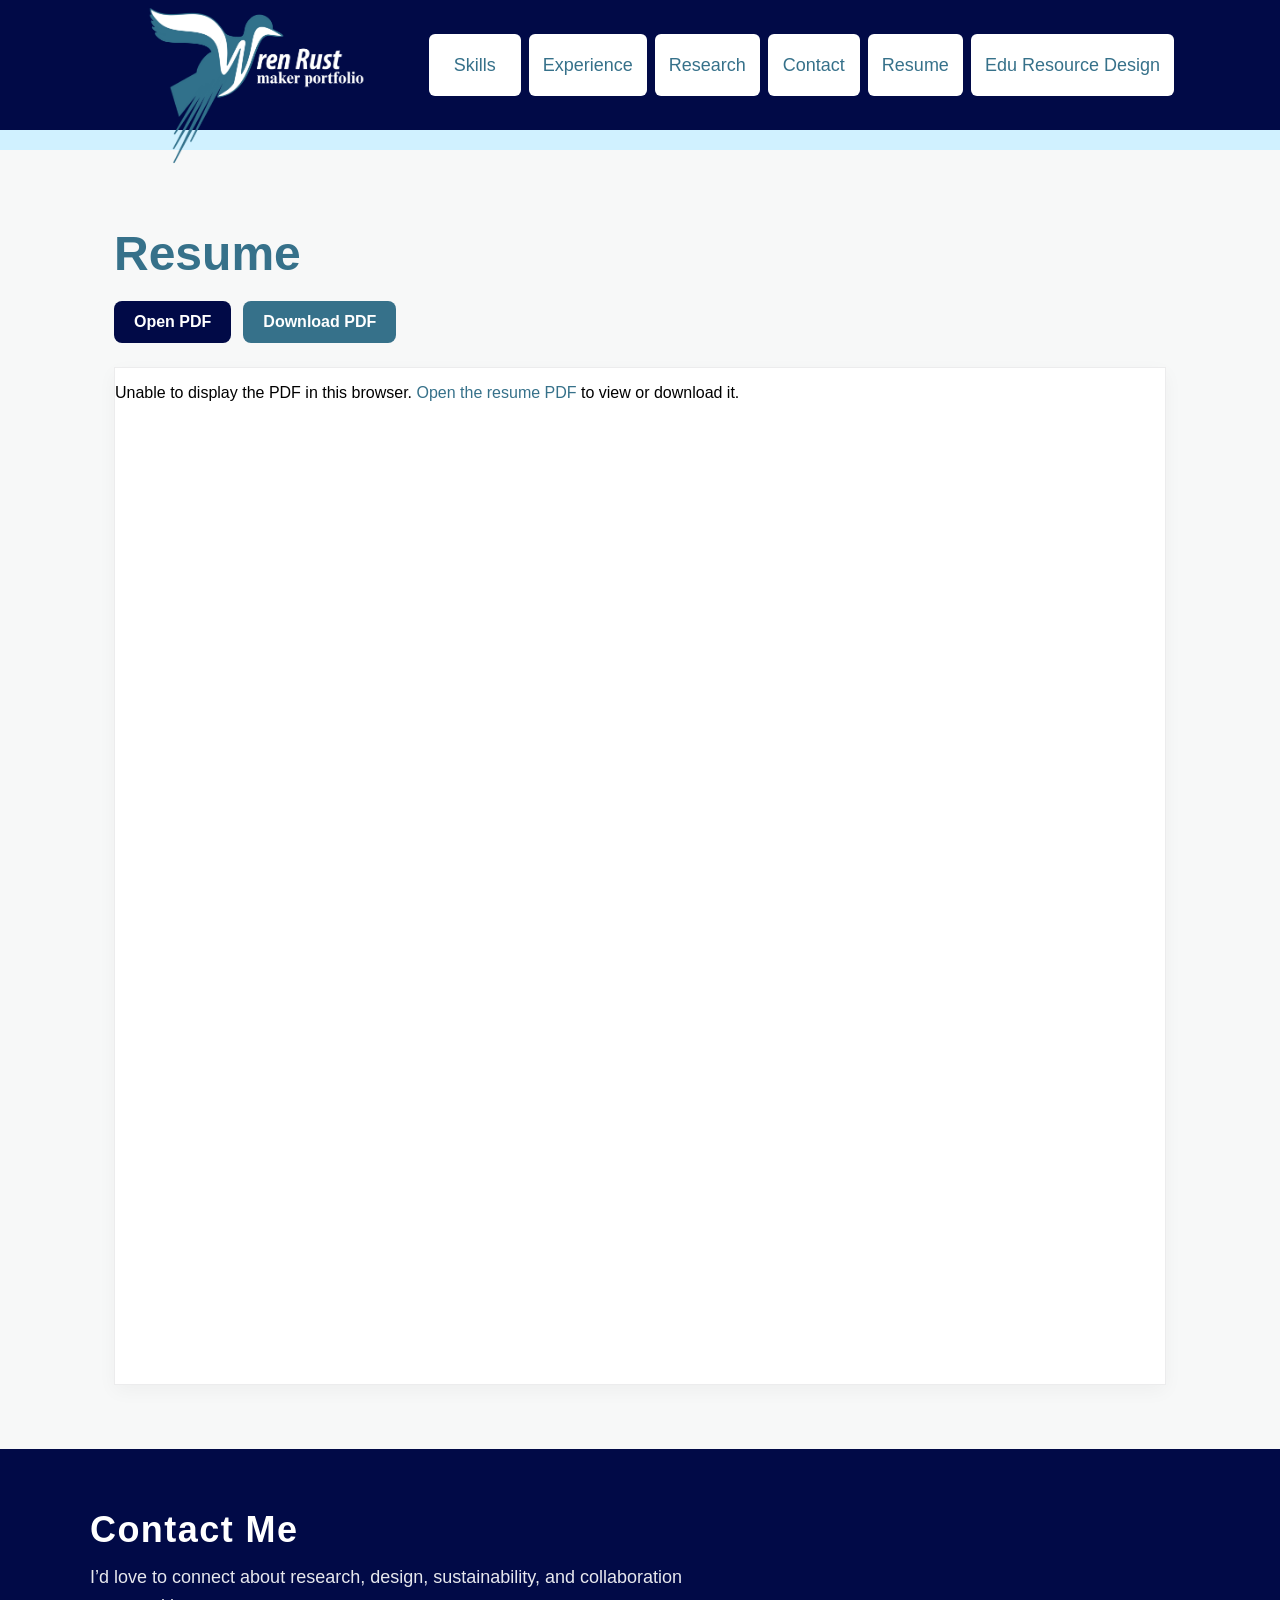
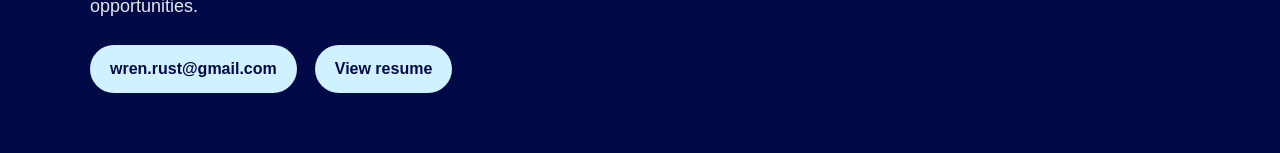
<file: resume.html>
<!DOCTYPE html>
<html lang="en">
<head>
    <meta charset="UTF-8">
    <meta name="viewport" content="width=device-width, initial-scale=1.0">
    <title>Resume | Wren Rust</title>
    <link rel="stylesheet" href="CSS/stylesheet.css" type="text/css">
</head>
<body>
    <div id="header">
        <div id="headerGroup">
            <a href="index.html"><img src="Assets/LogoFinalRust.pdf.png" alt="Wren Rust home" id="logo"></a>
            <ul id="headingThing">
                
                <li id="liSkills" class="header"><a href="index.html#skills">Skills</a></li>
                <li id="liAbout" class="header"><a href="index.html#experience">Experience</a></li>
                <li id="liVisual" class="header"><a href="index.html#research">Research</a></li>
                <li class="header"><a href="#contact">Contact</a></li>
                <li class="header"><a href="resume.html">Resume</a></li>
                <li id="liDesign" class="header"><a href="tpt.html">Edu Resource Design</a></li>
            </ul>
        </div>
    </div>
    <div id="blank"><p></p></div>

    <main id="mainContainer">
        <section id="resumePage" aria-labelledby="resumeTitle">
            <h1 id="resumeTitle">Resume</h1>

            <div class="resume-actions">
                <a href="ResumeFall2026.pdf" target="_blank" rel="noopener" class="resume-button">Open PDF</a>
                <a href="ResumeFall2026.pdf" download class="resume-button secondary">Download PDF</a>
            </div>

            <div class="resume-frame">
                <object data="ResumeFall2026.pdf" type="application/pdf" aria-label="Resume PDF preview">
                    <p>Unable to display the PDF in this browser. <a href="ResumeFall2026.pdf">Open the resume PDF</a> to view or download it.</p>
                </object>
            </div>
        </section>

        <section id="contact" class="contact-section">
            <div class="contact-content">
                <h2 id="contactMe">Contact Me</h2>
                <p>I’d love to connect about research, design, sustainability, and collaboration opportunities.</p>
                <div class="contact-links">
                    <a href="mailto:wren.rust@gmail.com">wren.rust@gmail.com</a>
                    <a href="resume.html">View resume</a>
                </div>
            </div>
        </section>
    </main>
</body>
</html>
</file>
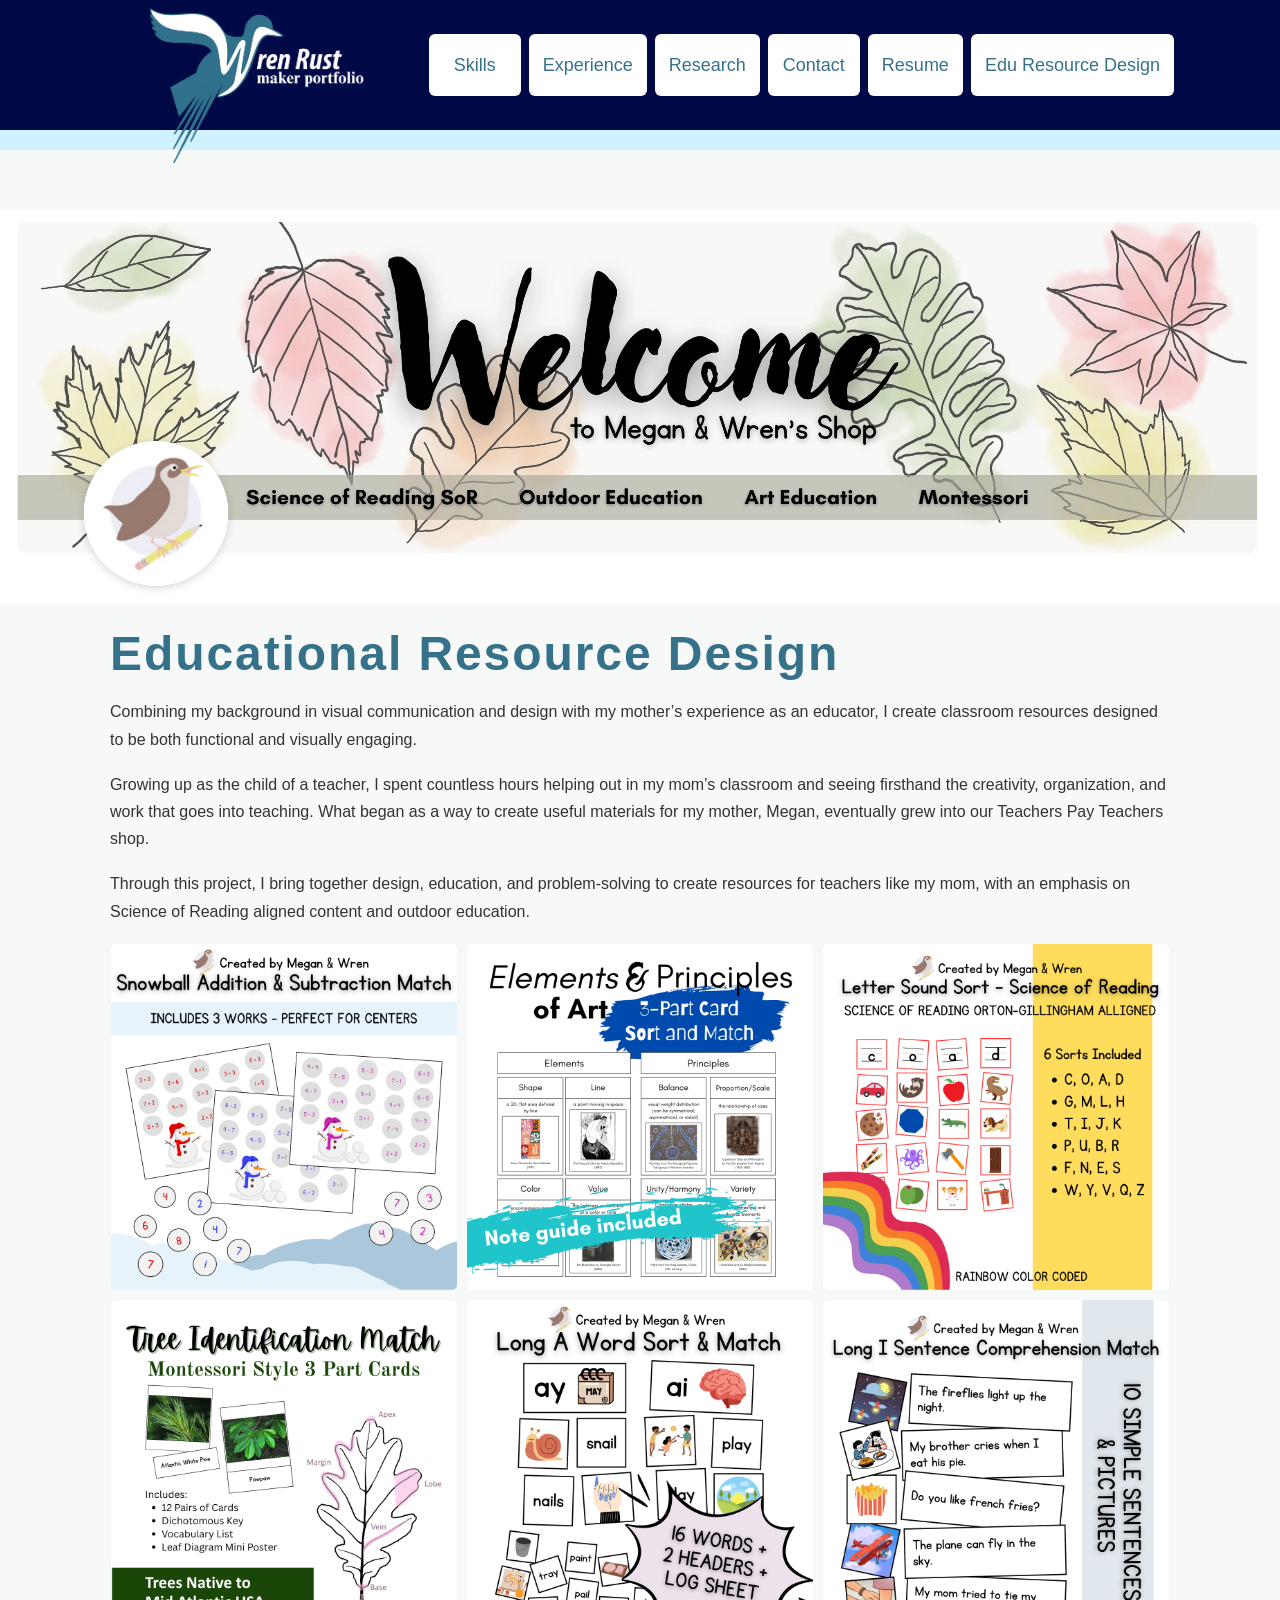
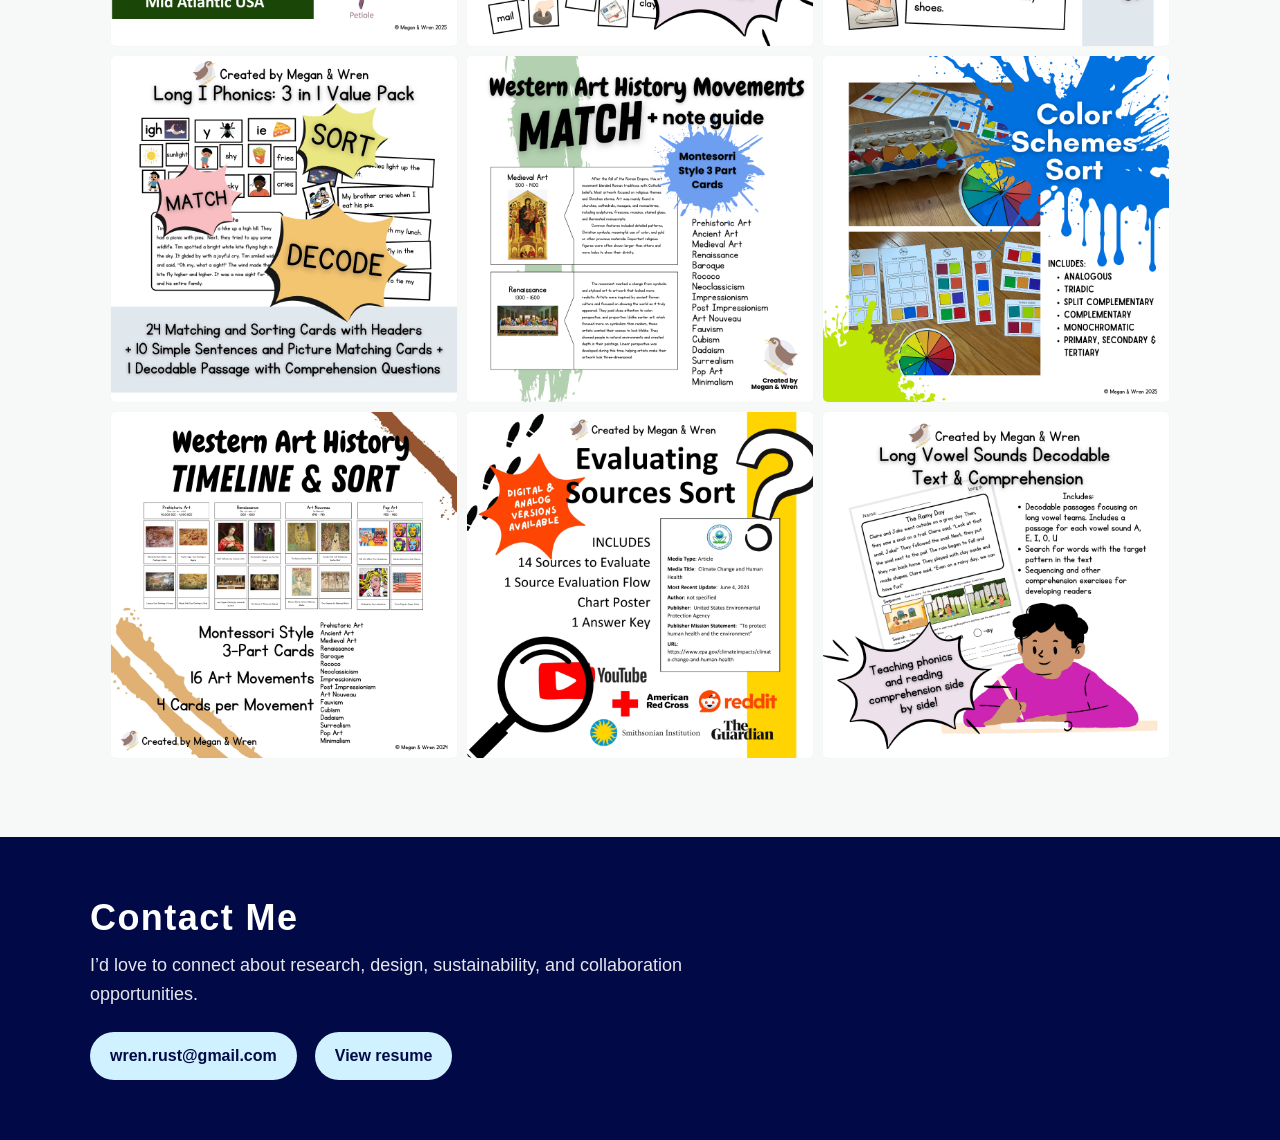
<file: tpt.html>
<!DOCTYPE html>
<html lang="en">
<head>
    <meta charset="UTF-8">
    <meta name="viewport" content="width=device-width, initial-scale=1.0">
    <title>Educational Resource Design | Wren Rust</title>
    <link rel="stylesheet" href="CSS/stylesheet.css" type="text/css">
</head>
<body>
    <div id="header">
        <div id="headerGroup">
            <a href="index.html"><img src="Assets/LogoFinalRust.pdf.png" alt="Wren Rust home" id="logo"></a>
            <ul id="headingThing">
                
                <li id="liSkills" class="header"><a href="index.html#skills">Skills</a></li>
                <li id="liAbout" class="header"><a href="index.html#experience">Experience</a></li>
                <li id="liVisual" class="header"><a href="index.html#research">Research</a></li>
                <li class="header"><a href="#contact">Contact</a></li>
                <li class="header"><a href="resume.html">Resume</a></li>
                <li id="liDesign" class="header"><a href="tpt.html">Edu Resource Design</a></li>
            </ul>
        </div>
    </div>
    <div id="blank"><p></p></div>

    <main id="mainContainer">
        <section id="tpt" aria-labelledby="tptTitle">
            <img src="Assets/TPT/background.png" alt="Educational Resource Design" id="tptBanner">
            <h1 id="tptTitle">Educational Resource Design</h1>
            <p>Combining my background in visual communication and design with my mother’s experience as an educator, I create classroom resources designed to be both functional and visually engaging.</p>
            <p>Growing up as the child of a teacher, I spent countless hours helping out in my mom’s classroom and seeing firsthand the creativity, organization, and work that goes into teaching. What began as a way to create useful materials for my mother, Megan, eventually grew into our Teachers Pay Teachers shop.</p>
            <p>Through this project, I bring together design, education, and problem-solving to create resources for teachers like my mom, with an emphasis on Science of Reading aligned content and outdoor education.</p>
            
            <div id="tptGrid" class="tpt-grid"></div>
        </section>

        <section id="contact" class="contact-section">
            <div class="contact-content">
                <h2 id="contactMe">Contact Me</h2>
                <p>I’d love to connect about research, design, sustainability, and collaboration opportunities.</p>
                <div class="contact-links">
                    <a href="mailto:wren.rust@gmail.com">wren.rust@gmail.com</a>
                    <a href="resume.html">View resume</a>
                </div>
            </div>
        </section>
    </main>

    <script src="tpt.js"></script>
</body>
</html>
</file>
<file: CSS/stylesheet.css>
/* Define custom font */
@font-face {
    font-family: 'bodonimoda';
    src: url('../type/bodonimoda-variablefont_opszwght-webfont.woff') format('woff'),
         url('../type/bodonimoda-variablefont_opszwght-webfont.woff2') format('woff2');
    font-weight: normal;
    font-style: normal;
}

/* Global reset / base */
* { box-sizing: border-box; }
html,body { height: 100%; }
body {
    margin: 0;
    padding: 0;
    font-family: Verdana, Geneva, Tahoma, sans-serif;
    /*background-color: #f7f8f8; */
    background-color: #f7f8f8;
    
    -webkit-font-smoothing: antialiased;
    -moz-osx-font-smoothing: grayscale;
    
}

/* Header: full-width bar, centered content */
#header {
    width: 100%;
    background-color: #010a47;
    padding: 14px 0;
    margin-bottom: 0px;
    display: flex;
    justify-content: center;
    height: 130px;
    align-items: center;
    overflow: visible; /* allow children (logo) to extend outside the bar */
    position: relative; /* enable z-index stacking */
    z-index: 5;         /* keep header below overlapping image */
}

/* Center header content (logo/nav) */
#headerGroup {
    width: 100%;
    max-width: 1100px;
    display: flex;
    align-items: center;
    justify-content: space-between; /* center header text / nav */
    padding: 0 16px;
    gap: 12px;
    
}

/* Logo: larger and overlapping the navbar */
#logo {
    height: 170px;           /* slightly larger on desktop */
    max-width: none;         /* allow height-based sizing */
    object-fit: contain;
    margin: 5px;
    margin-left: 40px;
    margin-top: 50px;               /* remove extra margin so negative offset works */
    position: relative;
                 /* lift the logo so it extends above the navbar */
    z-index: 10;             /* keep logo visually on top */
    transition: height 200ms ease, top 200ms ease;
}

a {
  text-decoration: none;
  color: #36718A;
}

/* Nav list: keep items centered and force a uniform height */
#headingThing {
    display: flex;               /* horizontal layout */
    gap: 8px;
    list-style: none;
    margin: 12px 0;
    padding: 0;
    align-items: stretch;        /* stretch children to the same height */
    justify-content: center;     /* center the group inside the header */
    font-family: Impact, Haettenschweiler, 'Arial Narrow Bold', sans-serif;
    font-size: 18px;
    color: white;
    height: 62px;  
               /* fixed row height for uniform buttons */
}

/* Nav items: fixed height, flexible width, centered content */
.header {
    background-color: #ffffff;
    color: #111;
    padding: 0 14px;             /* horizontal padding only */
    border-radius: 6px;
    display: inline-flex;
    align-items: center;
    justify-content: center;
    min-width: 92px;            /* ensures a reasonable button width */
    height: 100%;                /* fill the #headingThing height */
    box-sizing: border-box;
}

/* Main container centered and fluid */
#mainContainer {
    width: 100%;
    margin: 0 auto; /* moved up under navbar */
    padding: 0; /* remove the outer gutter so edge-to-edge sections can touch the viewport */
    background-color: transparent; /* removed white box */
    display: flex;
    justify-content: center;
    flex-direction: column;
    align-items: center;
    box-sizing: border-box;
}

#aboutSection {
    width: 100%;
    max-width: 1100px;
    background-color: transparent;
    padding: 0; /* remove the side gutter so the slider reaches the viewport edge */
    position: relative;
    box-sizing: border-box;
}

#blank {
    height: 20px;
    background-color: #d0f1ff;
    margin: 0;
    padding: 0;
    width: 100%;
    overflow: hidden; /* prevents child margins from collapsing and creating a gap */
    display: flex;    /* optional: keeps content centered if any */
    align-items: center;
}

/* reset paragraph defaults inside #blank */
#blank p {
    margin: 0;
    padding: 0;
}

/* About area flows naturally */
#aboutBox {
    display: flex;
    gap: 20px;
    align-items: flex-start;
    position: relative;
    margin-bottom: 0; /* reduced to remove gap above #skills */
    
}

/* Speech bubble image responsive */
#speechBubble {
    width: auto;
    max-width: 320px;
    height: auto;
    display: block;
}

/* About card */
#about {
    flex: 1 1 320px;
    padding: 12px;
}

/* About heading and text */
#aboutSub {
    font-size: 32px;
    margin: 6px 0;
    font-style: italic;
    text-align: left;
}

#aboutText {
    font-size: 18px;
    line-height: 1.5;
    text-align: left;
    margin-top: 8px;
}

#aboutWords {
    font-size: 15px;
    line-height: 1.5;
    text-align: left;
    margin-top: 8px;
}

/* Skills section: fluid, wraps items */
#skills {
    /* make this section full-bleed even when inside a max-width parent */
    width: 100vw;
    margin-left: calc(50% - 50vw);
    padding: 20px 8px;
    margin-top: 0;
    background-color: #C4E2BF;
    height: 350px;
    box-sizing: border-box;
    display: flex;
    flex-direction: row;
    flex-wrap: wrap;
    justify-content: space-between;
    align-items: center;
    
}


#skillsTitle {
    
    font-size: 80px;
    font-weight: 600;
    color: #f7f8f8;;
    letter-spacing: 0.4px;
    text-transform: uppercase;
    writing-mode: vertical-rl;
    transform: rotate(180deg);
    justify-self: center;
    transform-origin: center center;
    margin-left: 70px;
    margin-right: 0px;
}

/* Use a compact responsive grid for skill cards */
#skillStuff {
    display: grid;
    width: 100%;
    grid-template-columns: repeat(4, minmax(0, 1fr));
    gap: 12px;
    align-items: start;
}

/* Minimal card style */
.skillz {
    background: rgba(255,255,255,0.9);
    color: #111;
    padding: 12px;             /* slightly increased for balance */
    border-radius: 6px;
    border: 1px solid rgba(16,24,32,0.06);
    box-shadow: none;
    transition: transform 160ms ease, box-shadow 160ms ease;
    display: flex;
    flex-direction: column;
    gap: 6px;
    height: 200px;
    align-items: center;       /* center contents horizontally */
    text-align: center;        /* center text inside */
    justify-content: center;   /* vertically center content if desired */
}

/* Heading inside card simplified */
.skillz h2 {
    margin: 0;
    font-size: 14px;
    font-weight: 600;
    text-transform: uppercase;
    color: #222;
    text-align: center;
}

/* List styling small and unobtrusive */
.skillz ul {
    list-style: none;          /* remove bullets */
    margin: 0;
    padding: 0;                /* remove left padding */
    font-size: 14px;
    line-height: 1.4;
    color: #444;
    width: 100%;
}

/* optional: small vertical spacing between list items */
.skillz ul li {
    padding: 2px 0;
}

/* Subtle hover affordance */
.skillz:hover {
    transform: translateY(-4px);
    box-shadow: 0 6px 18px rgba(10,12,14,0.06);
}

/* Visual / art section flows after skills */
#visual {
    width: 100%;
    position: relative;
    margin-top: 24px;
    padding-bottom: 12px;
}

/* Art images wrapper */
#artImages {
    width: 100%;
    display: flex;
    flex-direction: column;
    align-items: center;
}

/* Visual title */
#visualTitle {
    margin-top: 0;
    margin-bottom: 12px;
    font-size: 36px;
}

/* Dropdown wrapper for the art grid */
.visual-dropdown {
    width: 100%;
    max-width: 1100px;
    margin: 24px auto 0;
    background: #ffffff;
    border: 2px solid rgba(1, 10, 71, 0.12);
    border-radius: 14px;
    box-shadow: 0 8px 18px rgba(1, 10, 71, 0.05);
    overflow: hidden;
}

/* Summary (the visible toggle) */
.visual-dropdown summary {
    list-style: none;
    cursor: pointer;
    padding: 24px;
    background: #ffffff;
    color: #010a47;
    font-size: 22px;
    font-weight: 700;
    border-radius: 12px;
    display: block;
    outline: none;
    user-select: none;
}

/* remove default triangle in WebKit/Blink */
.visual-dropdown summary::-webkit-details-marker { display: none; }

/* when open, square off the bottom corners so content looks connected */
.visual-dropdown[open] summary {
    border-bottom-left-radius: 0;
    border-bottom-right-radius: 0;
}

/* content area when dropdown is open */
.visual-dropdown > #visual {
    padding: 0 24px 24px;
    background: #ffffff;
}

/* small animation for open/close (progressive enhancement) */
.visual-dropdown[open] > #visual {
    animation: fadeIn 180ms ease;
}

@keyframes fadeIn {
    from { opacity: 0; transform: translateY(-6px); }
    to   { opacity: 1; transform: translateY(0); }
}

/* ensure art grid spacing behaves inside the dropdown */
#imgs.art-grid {
    margin-top: 8px;
}

/* allow a figure to span two columns in the art grid */
#imgs.art-grid figure.span-2 {
    grid-column: span 2;
}

/* don't force spanning on narrow screens */
@media (max-width: 720px) {
    #imgs.art-grid figure.span-2 {
        grid-column: span 1;
    }
}

/* Logo design section: fluid and padded */
#logoDesign {
    width: 100%;
    background-color: #C4E2BF;
    padding: 28px 16px;
    margin-top: 28px;
}

/* Logo images area */
#logoImages {
    display: flex;
    gap: 16px;
    flex-wrap: wrap;
    justify-content: center;
    align-items: center;
    width: 100%;
    max-width: 1100px;
    margin: 0 auto;
}

.logo {
    height: auto;
    max-height: 220px;
    width: auto;
    max-width: 33%;
}

/* Decorative outline / rectangle are not absolutely positioned anymore */
#outline, #rectangle {
    
    width: 100%;
    max-width: 1100px;
    margin: 0px;
    
    padding: 20px;
    background-color: transparent;
    

    /* add an explicit visible border and subtle shadow */
    border: 5px solid rgba(255,255,255,0.95);
    box-shadow: 0 6px 20px rgba(10,12,14,0.06);
    box-sizing: border-box;
    display: flex;
    flex-direction: column;
}

#rectangle {
    
    margin-right: auto;
    
}

#skillsContent {
    display: flex;
    flex-direction: row;
    gap: 12px;
    justify-content: center;
    align-items: center;
    width: 100%;
    max-width: 1100px;
    margin: 0 auto;
}






/* Head boxes should be fluid */
.headBox, .headMini {
    width: 100%;
    max-width: 1100px;
    margin: 0 auto;
    padding: 0 16px;
}

/* Lines used as separators */
.line {
    height: 24px;
    background-color: white;
    width: 100%;
    margin-top: 20px;
}

/* Typography adjustments */
h1 {
    font-size: 48px;
    margin: 12px 0;
    color: #36718A;
    font-family: Impact, Haettenschweiler, 'Arial Narrow Bold', sans-serif;
}

h2 {
    font-size: 20px;
    font-style: italic;
    margin: 8px 0;
}


#rddc {
    display: flex;
    align-items: flex-start;
    gap: 24px;
    width: 100%;
    max-width: 1100px;
    margin: 32px auto;
}

#experience{
    width: 100vw;
    margin-left: calc(50% - 50vw);
    border-bottom: 40px solid #010a47;
    
    box-sizing: border-box;
    background-color: #f7f8f8;
}
#experienceContent{
    width: min(1100px, calc(100% - 32px));
    margin: 0 auto;
    text-align: center;
    background-color: transparent;
    padding: 24px 0;
    box-sizing: border-box;
}

#workTitle {
    width: 100vw;
    margin: 0 0 32px calc(50% - 50vw);
    padding: 18px 20px;
    background-color: #010a47;
    border-top: #f7f8f8 20px solid;
    color: #ffffff;
    text-align: center;
}

#rddcPoster {
    flex: 0 0 220px;
    width: 400px;
    height: auto;
}

#rddcPosterFigure {
    flex: 0 0 400px;
    width: 400px;
    margin: 0;
}

#rddcPosterFigure figcaption {
    margin-top: 8px;
    text-align: left;
    font-size: 16px;
    font-weight: 700;
}

#rddc p {
    flex: 1;
    margin: 0;
    text-align: left;
}

#rddcText {
    display: flex;
    flex-direction: column;
    text-align: left;
}

#rddcText h3 {
    font-size: 14px;
}

#research {
    width: 100vw;
    margin: 0 0 32px calc(50% - 50vw);
    padding: 24px 0;
    background-color: #C4E2BF;
    border-top: #f7f8f8 20px solid;
}
#researchContent {
    width: min(1100px, calc(100% - 32px));
    margin: 40px auto;
    padding: 24px;
    background-color: #ffffff;
    border: 5px solid #ffffff;
    box-sizing: border-box;
}

.other-projects-section {
    width: 100vw;
    margin-left: calc(50% - 50vw);
    background-color: #f7f8f8;
    color: #010a47;
    padding: 5px 20px 30px;
    box-sizing: border-box;
    text-align: left;
}

.other-projects-content {
    max-width: 1100px;
    margin: 0 auto;
}

.other-projects-content h2 {
    margin: 0 0 24px;
    text-align: center;
    font-size: 36px;
    color: #36718A;
    font-family: Impact, Haettenschweiler, 'Arial Narrow Bold', sans-serif;
    letter-spacing: 0.04em;
}

.project-grid {
    display: grid;
    grid-template-columns: repeat(2, minmax(0, 1fr));
    gap: 24px;
}

.project-card {
    background: #ffffff;
    border: 2px solid rgba(1, 10, 71, 0.12);
    border-radius: 14px;
    padding: 24px;
    box-shadow: 0 8px 18px rgba(1, 10, 71, 0.05);
}

.project-card h3 {
    margin: 0 0 12px;
    color: #010a47;
    font-size: 22px;
}

.project-card p {
    margin: 0 0 18px;
    color: #333;
    line-height: 1.7;
}

.project-link,
.project-button {
    display: inline-flex;
    align-items: center;
    justify-content: center;
    min-height: 42px;
    padding: 0 18px;
    background: #010a47;
    color: #ffffff;
    border: none;
    border-radius: 999px;
    font-weight: 700;
    text-decoration: none;
    cursor: pointer;
    transition: opacity 150ms ease, transform 150ms ease;
}

.project-link:hover,
.project-link:focus-visible,
.project-button:hover,
.project-button:focus-visible {
    opacity: 0.95;
    transform: translateY(-1px);
}

.contact-section {
    width: 100vw;
    margin-left: calc(50% - 50vw);
    background-color: #010a47;
    color: #ffffff;
    padding: 60px 20px;
    box-sizing: border-box;
    text-align: left;
}

.contact-content {
    max-width: 1100px;
    margin: 0 auto;
    text-align: left;
}

.contact-content h2 {
    margin: 0 0 12px;
    font-size: 36px;
    color: #ffffff;
    font-family: Impact, Haettenschweiler, 'Arial Narrow Bold', sans-serif;
    letter-spacing: 0.04em;
}

#contactMe {
    font-style: normal;
}

.contact-content p {
    margin: 0 0 24px;
    max-width: 700px;
    color: rgba(255,255,255,0.9);
    font-size: 18px;
    line-height: 1.6;
    text-align: left;
}

.contact-links {
    display: flex;
    justify-content: left;
    flex-wrap: wrap;
    gap: 18px;
}

.contact-links a {
    display: inline-flex;
    align-items: center;
    justify-content: center;
    min-height: 48px;
    padding: 0 20px;
    border-radius: 999px;
    background: #d0f1ff;
    color: #010a47;
    font-weight: 700;
    text-decoration: none;
    transition: transform 150ms ease, opacity 150ms ease;
}

.contact-links a:hover,
.contact-links a:focus-visible {
    transform: translateY(-2px);
    opacity: 0.95;
}

#cruise {
    display: flex;
    gap: 24px;
}

#researchText {
    flex: 1 1 48%;
    min-width: 220px;
}

#research > #ewb,
#research > #nativePlants {
    margin-top: 16px;
    padding-top: 16px;
    border-top: 2px dotted #36718A;
}

#ewb {
    display: flex;
    align-items: flex-start;
    gap: 24px;
    margin-top: 32px;
}

#ewbImage {
    flex: 1 1 48%;
    width: 100%;
    max-width: 520px;
    height: auto;
}

#ewbText {
    flex: 1 1 48%;
    min-width: 0;
}

.poster-dropdown {
    flex: 1 1 48%;
    min-width: 220px;
}

.poster-dropdown summary {
    cursor: pointer;
    color: #36718A;
    font-weight: 700;
}

#nativePlantImage {
    display: block;
    width: 100%;
    height: auto;
    margin-top: 12px;
}


.research-slider {
    width: min(100%, 760px);
    margin: 24px auto 10px;
    background: #010a47;
    border-radius: 6px;
    overflow: hidden;
}

.research-slider-viewport {
    aspect-ratio: 16 / 10;
    overflow: hidden;
    background: #111;
}

.research-slides {
    display: flex;
    height: 100%;
    transition: transform 320ms ease;
}

.research-slide {
    flex: 0 0 100%;
    width: 100%;
    height: 100%;
    object-fit: contain;
    background: #000;
}

.research-slider-controls {
    display: flex;
    align-items: center;
    justify-content: center;
    gap: 24px;
    padding: 12px;
}

.slider-button {
    width: 38px;
    height: 38px;
    border: 0;
    border-radius: 50%;
    background: #fff;
    color: #010a47;
    font-size: 22px;
    line-height: 1;
    cursor: pointer;
}

.slider-button:hover,
.slider-button:focus-visible {
    background: #d0f1ff;
}

.slider-counter {
    min-width: 42px;
    color: #fff;
    text-align: center;
    font-size: 14px;
}

#resumePage {
    width: 100%;
    max-width: 1100px;
    margin: 40px auto;
    padding: 24px;
    background: transparent;
}

.resume-actions {
    display: flex;
    flex-wrap: wrap;
    gap: 12px;
    margin: 20px 0 24px;
}

.resume-button {
    display: inline-flex;
    align-items: center;
    justify-content: center;
    padding: 12px 20px;
    border-radius: 8px;
    background: #010a47;
    color: #fff;
    font-weight: 700;
    text-decoration: none;
}

.resume-button.secondary {
    background: #36718A;
}

.resume-button:hover,
.resume-button:focus-visible {
    opacity: 0.92;
}

.resume-frame {
    width: 100%;
    background: #fff;
    border: 1px solid rgba(16,24,32,0.08);
    box-shadow: 0 6px 18px rgba(10,12,14,0.04);
    min-height: 1000px;
}

.resume-frame object {
    display: block;
    width: 100%;
    min-height: 1000px;
    border: 0;
}

#tpt {
    display: block;
    position: relative;
    width: 100%;
    max-width: 1100px;
    margin: 0 auto;
    margin-top: 40px;
    margin-bottom: 40px;
    padding: 20px;
    background-color: transparent;
}

#tptTitle {
    margin: 24px 0 18px;
    color: #36718A;
    font-size: 48px;
    font-family: Impact, Haettenschweiler, 'Arial Narrow Bold', sans-serif;
    line-height: 1.1;
    letter-spacing: 0.04em;
}

#tpt p {
    margin: 0 0 18px;
    color: #333;
    font-size: 16px;
    line-height: 1.7;
}

#tptBanner {
    display: block;
    width: 100vw;
    max-width: none;
    height: auto;
    margin-left: calc(50% - 50vw);
}

/* compact TPT design grid: much smaller square thumbnails */
.tpt-grid {
    display: grid;
    grid-template-columns: repeat(auto-fit, minmax(300px, 1fr));
    gap: 8px;
    width: 100%;
    margin: 8px 0 18px;
    align-items: start;
    justify-items: center;
}

.tpt-grid a {
    display: block;
    width: 100%;
    max-width: 400px; /* caps thumbnail size on wide screens */
    aspect-ratio: 1 / 1; /* keeps items perfectly square */
    overflow: hidden;
    border-radius: 6px;
    background: #fff;
    border: 1px solid rgba(16,24,32,0.04);
    transition: transform 120ms ease, box-shadow 120ms ease;
    text-decoration: none;
}

.tpt-grid a img {
    width: 100%;
    height: 100%;
    object-fit: cover;
    display: block;
}

/* subtle hover */
.tpt-grid a:hover {
    transform: translateY(-3px);
    box-shadow: 0 6px 14px rgba(10,12,14,0.06);
}

/* About section: text left, image right; responsive stacking */
.about-grid {
    display: flex;
    gap: 24px;
    align-items: center;
    justify-content: space-between;
    margin-top: 0; /* move headshot / about section up under navbar */
    width: 100%;
    position: relative;
    padding-bottom: 72px;
}

.about-text {
    flex: 1 1 48%;
    min-width: 220px;
    margin-bottom: 50px;
}

.about-text #aboutTitle {
    margin: 0 0 10px 0;
    font-size: 32px;
    color: #36718A;
}

.about-text p {
    margin: 0;
    font-size: 16px;
    line-height: 1.6;
    color: #333;
}

/* Continuous affiliation strip below the About section */
.affiliations-slider {
    position: absolute;
    left: calc(50% - 50vw);
    bottom: 0;
    width: 100vw;
    margin: 0;
    overflow: hidden;
    background-color:  #010a47;
    color:white;
    
    z-index: 25;
}

.affiliations-track {
    display: flex;
    width: max-content;
    animation: affiliations-scroll 28s linear infinite;
}

.affiliations-group {
    display: flex;
    flex-shrink: 0;
    align-items: center;
}

.affiliations-group span {
    display: inline-flex;
    align-items: center;
    min-height: 58px;
    padding: 0 28px;
    font-family: 'bodonimoda', Georgia, serif;
    font-size: 20px;
    font-weight: 700;
    white-space: nowrap;
}

.affiliations-group span:not(:last-child)::after {
    content: '';
    margin: 0;
}

@keyframes affiliations-scroll {
    from { transform: translateX(0); }
    to { transform: translateX(-50%); }
}

@media (prefers-reduced-motion: reduce) {
    .affiliations-track {
        animation-play-state: paused;
    }
}

/* Image column */
.about-image {
    flex: 0 0 48%;
    display: flex;
    align-items: center;
    justify-content: center;
    min-width: 100px;
    margin: 0px;
    z-index: 10;
    position: relative;

    /* sit at the bottom of the about row so the image touches the section bottom */
    align-self: flex-end;
}

.profile-resume-button {
    position: absolute;
    right: 18px;
    bottom: 80px;
    width: 150px;
    height: 150px;
    border-radius: 50%;
    display: flex;
    align-items: center;
    justify-content: center;
    text-align: center;
    background: #d0f1ff;
    color: #010a47;
    border: 3px solid rgba(255,255,255,0.9);
    font-size: 25px;
    line-height: 1.2;
    font-weight: 700;
    text-decoration: none;
    box-shadow: 0 10px 22px rgba(1, 10, 71, 0.28);
    transition: transform 150ms ease, box-shadow 150ms ease, background 150ms ease;
    z-index: 20;
    padding: 10px;
    font-family: 'Impact', Georgia, sans-serif;
}

.profile-resume-button:hover,
.profile-resume-button:focus-visible {
    background: #bfe8fa;;
    transform: translateY(-3px) scale(1.02);
    box-shadow: 0 14px 28px rgba(1, 10, 71, 0.32);
}

/* headshot: lift up to overlap header */
.about-image img {
    width: 100%;
    max-width: 400px;
    height: auto;
    object-fit: cover;
    display: block;
    margin: 0;
    position: relative;
    z-index: 12;
    /* ensure no extra gap under the image */
    margin-bottom: 0;
}

/* Responsive: stack on smaller screens */
@media (max-width: 900px) {
    .about-grid { gap: 16px; }
    .about-image img { max-width: 360px; }
}

@media (max-width: 600px) {
    .about-grid {
        flex-direction: column;
        align-items: center;
        text-align: center;
    }
    .about-text, .about-image { flex: none; width: 100%; }
    .about-image img { max-width: 320px; }
    .about-text #aboutTitle { font-size: 28px; }
    #ewb {
        flex-direction: column;
    }
    #ewbImage, #ewbText {
        width: 100%;
        max-width: none;
    }
    #experience {
        flex-direction: column;
    }
    #rddcPoster {
        width: min(100%, 220px);
        flex-basis: auto;
    }
}

/* Small screens adjustments */
@media (max-width: 900px) {
    #headerGroup { padding: 0 10px; gap: 8px; flex-direction: column; align-items: center; }
    #headingThing { gap: 6px; }
    #logo { height: 120px; top: -40px; max-width: 60%; }
    #aboutBox { flex-direction: column; align-items: center; text-align: center; }
    #aboutText { text-align: center; }
    .z { flex: 1 1 100%; max-width: 100%; }
    h1 { font-size: 32px; }
    #visualTitle { font-size: 28px; }
}

@media (max-width: 480px) {
    #headerGroup { padding: 0 10px; gap: 8px; flex-direction: column; align-items: center; }
    #headingThing { gap: 6px; }
    #logo { height: 80px; top: -28px; max-width: 70%; }
    #aboutBox { flex-direction: column; align-items: center; text-align: center; }
    #aboutText { text-align: center; }
    .skillz { flex: 1 1 100%; max-width: 100%; }
    h1 { font-size: 32px; }
    #visualTitle { font-size: 28px; }
}

/* optional: switch to one column on narrow screens */
@media (max-width: 480px) {
    #headingThing {
        grid-template-columns: 1fr;
    }
}
</file>
